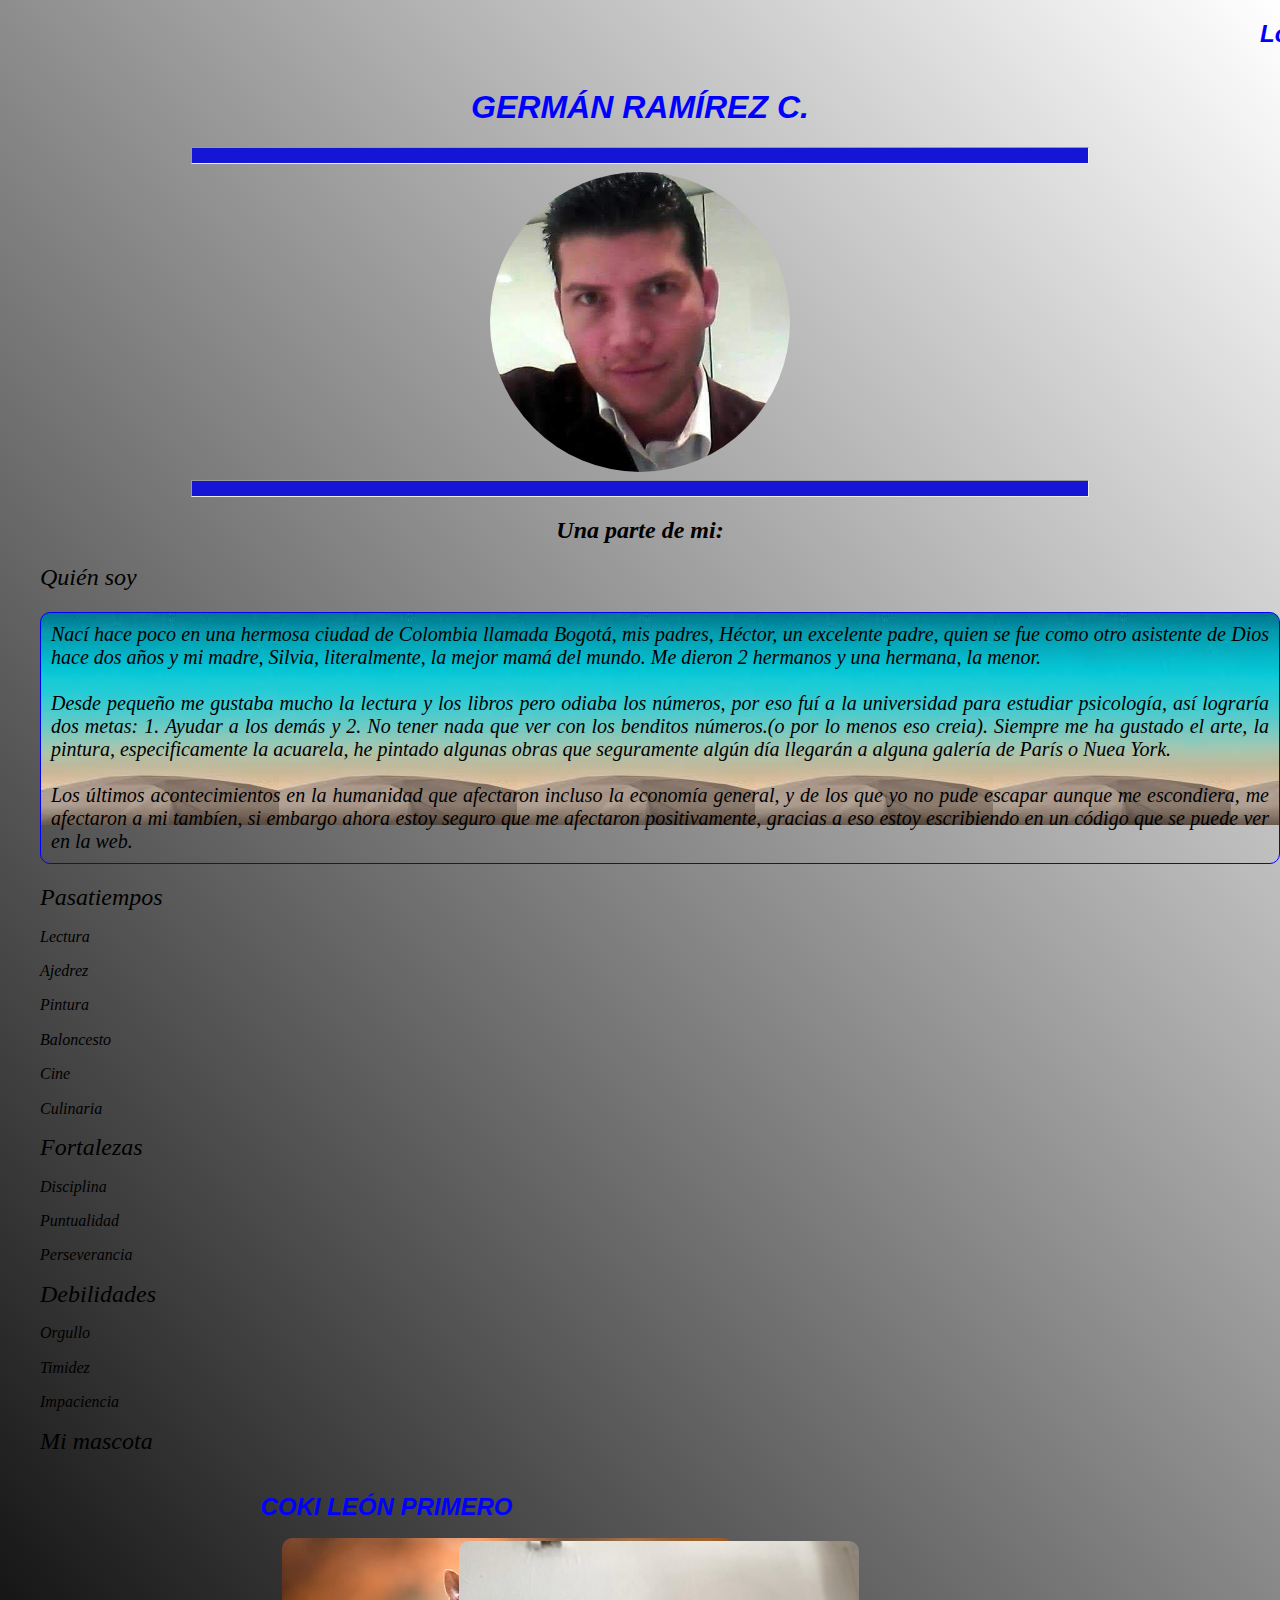
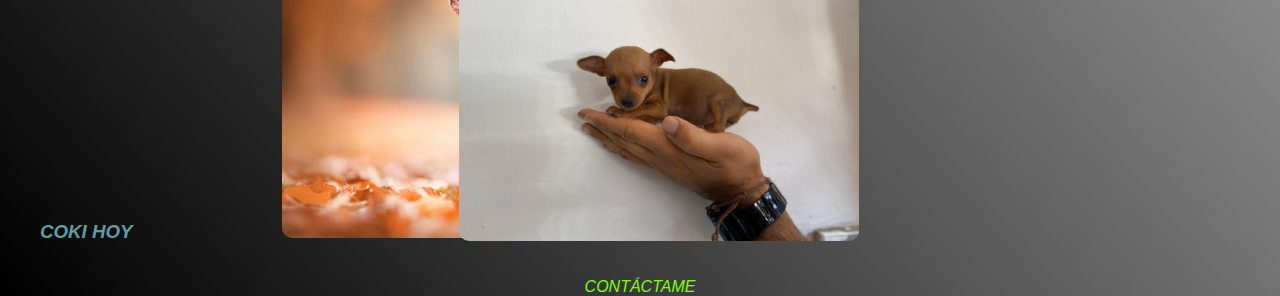
<file: index.html>
<!DOCTYPE html>
<html lang="en">
<head>
  <meta charset="UTF-8">
  <meta http-equiv="X-UA-Compatible" content="IE=edge">
  <meta name="viewport" content="width=device-width, initial-scale=1.0">
  <link rel="stylesheet" href="./style.css">
  <link rel="stylesheet" href="./normalize.css" />
  <title>Mi Blog</title>
</head>
<body>

  <div></i> <a class="login" href="login.html" target="_blank"><i class="fa-solid fa-lock-keyhole">
     <i class="fa-solid fa-lock-keyhole"></i><h2 class="ingreso">Login</h2></a>

    
  <h1 class="titulo">GERMÁN RAMÍREZ C.</h1>
  </div>
  
 
    <hr class="linea">

    <img class="grc" src="./images/fotogerman.jpeg" alt="">

    <hr class="linea">
  
  <h2 class="subtitulo">Una parte de mi:</h2>
<ul>
    <li class="secciones">Quién soy</li>
    <p class="descripcion">Nací hace poco en una hermosa ciudad de Colombia llamada Bogotá, mis padres,
         Héctor, un excelente padre, quien se fue como otro asistente de Dios hace dos años y mi
          madre, Silvia, literalmente, la mejor mamá del mundo. 
          Me dieron 2 hermanos y una hermana, la menor. <br><br>
           Desde pequeño me gustaba mucho la lectura y los
            libros pero odiaba los números, por eso fuí a la 
            universidad para estudiar psicología, así lograría 
            dos metas: 1. Ayudar a los demás y 2. No tener nada 
            que ver con los benditos números.(o por lo menos eso creia). Siempre me ha 
            gustado el arte, la pintura, especificamente la 
            acuarela, he pintado algunas obras que seguramente 
            algún día llegarán a alguna galería de París o Nuea York. <br><br> Los últimos 
        acontecimientos en la humanidad que afectaron incluso la economía 
    general, y de los que yo no pude escapar aunque me escondiera, me afectaron a mi tambíen, si embargo ahora estoy seguro que me afectaron 
positivamente, gracias a eso estoy escribiendo en un código que se puede ver en la web.</p>
<div><li class="secciones">Pasatiempos</li>
    <p>Lectura</p>
    <p>Ajedrez</p>
    <p>Pintura</p>
    <p>Baloncesto</p>
    <p>Cine</p>
    <p>Culinaria</p>
</div>
<div>
    <li class="secciones">Fortalezas</li>
    <p>Disciplina</p>
    <p>Puntualidad</p>
    <p>Perseverancia</p>
</div>
<div>
    <li class="secciones">Debilidades</li>
    <p>Orgullo</p>
    <p>Timidez</p>
    <p>Impaciencia</p>
</div>   
<div class="padre"> 
    <li class="secciones">Mi mascota</li><br>
    <h2 class="nombremas">COKI LEÓN PRIMERO</h2>
    <h3 class="cp">COKI PEQUEÑO<img class="coki1" src="./images/cokipeque.jpg" alt="coki pequeño"></h3><br> 
    <h3 class="ch">COKI HOY<img class="coki2" src="./images/cokihoy.jpg" alt="coki hoy"></h3>
</div>
  </ul>

  <footer class="footer">CONTÁCTAME</footer>
</body>
</html>
</file>
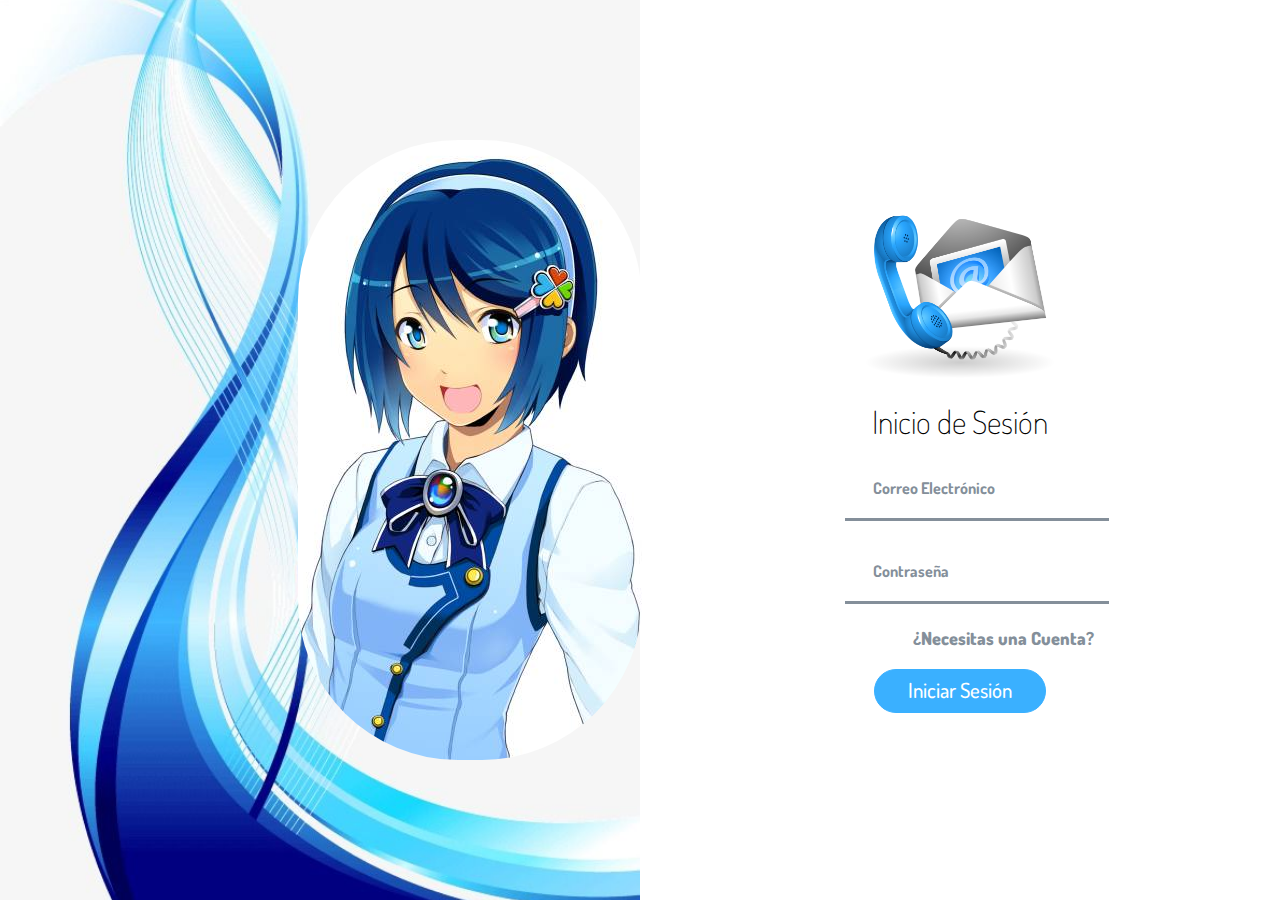
<file: login.html>
<!DOCTYPE html>
<html lang="es">
  <head>
    <meta charset="UTF-8" />
    <meta name="viewport" content="width=device-width, initial-scale=1.0" />
    <link rel="preconnect" href="https://fonts.gstatic.com" />
    <link
      href="https://fonts.googleapis.com/css2?family=Dosis:wght@200;500;700;800&display=swap"
      rel="stylesheet"
    />
    <link
      rel="stylesheet"
      href="https://use.fontawesome.com/releases/v5.15.1/css/all.css"
      integrity="sha384-vp86vTRFVJgpjF9jiIGPEEqYqlDwgyBgEF109VFjmqGmIY/Y4HV4d3Gp2irVfcrp"
      crossorigin="anonymous"
    />
    <!-- <link rel="stylesheet" href="./style.css"> -->
    <link rel="stylesheet" href="./main.css">
    <link rel="stylesheet" href="./normalize.css" />
    <title>Login</title>
  </head>
  <body>
    <main class="login-design">
      <div class="waves">
        <img class="contactoweb" src="./images/contactoweb.jpg" alt="" />
      </div>
      <div class="login">
        <div class="login-data">
          <img class="contact" src="./images/contact2.jpg" alt="" />
          <h1>Inicio de Sesión</h1>
          <form action="#" class="login-form">
            <div class="input-group">
              <label class="input-fill">
                <input type="email" name="email" id="email" required />
                <span class="input-label">Correo Electrónico</span>
                <i class="fas fa-envelope"></i>
              </label>
            </div>
            <div class="input-group">
              <label class="input-fill">
                <input type="password" name="password" id="password" required />
                <span class="input-label">Contraseña</span>
                <i class="fas fa-lock"></i>
              </label>
            </div>
            <a href="#">¿Necesitas una Cuenta?</a>
            <input type="submit" value="Iniciar Sesión" class="btn-login" />
          </form>
        </div>
      </div>
    </main>
  </body>
</html>
</file>
<file: style.css>
body {
    background: linear-gradient(50deg, black, white);
}

ul  {
    list-style: none;
   
}

.titulo {
    color: blue;
    text-align: center;
    font-family: sans-serif;
    
}

.ingreso {

    margin-left: 630px;
    display: inline-block;
    align-items: center;
    color: blue;
    font-family: sans-serif;
    
}

.fa-solid .fa-lock-keyhole {

    margin: 0 auto;
    color: blue;
    margin-left: 630px;
}

.linea {
    background-color: rgb(21, 21, 213) ;
    height: 15px;
    width: 70%;
}

.subtitulo {
    text-align: center;
}

.grc {
    display: block;
    margin: 0px auto;
    height: 300px;
    border-radius: 150px;
    -webkit-border-radius: 150px;
    -moz-border-radius: 150px;
    -ms-border-radius: 150px;
    -o-border-radius: 150px;
}

.descripcion {

    text-align: justify;
    font-size: 20px;
    background-image: url(./images/paisaje2.jpg);
    background-repeat: repeat-x;
    border-color: blue;
    border:1px solid blue;
    border-radius:10px;
    padding:10px;
    -webkit-border-radius:10px;
    -moz-border-radius:10px;
    -ms-border-radius:10px;
    -o-border-radius:10px;
}

@media screen and (max-width: 858px){

    .descripcion {

        text-align: justify;
        font-size: 20px;
        background-image: url(./images/paisaje2.jpg);
        background-repeat: repeat-y;
        border-color: blue;
        border:1px solid blue;
        border-radius:10px;
        padding:10px;
        -webkit-border-radius:10px;
        -moz-border-radius:10px;
        -ms-border-radius:10px;
        -o-border-radius:10px;
    }
}

.padre {
    display: inline-block;
}

.nombremas {

    text-align: center;
    color: blue;
    font-family: sans-serif;
}

.cp {
    text-align: center;
    color: cadetblue;
    font-family: sans-serif;
}
.ch {
    text-align: center;
    color:cadetblue;
    font-family: sans-serif;
}

.coki1 {

    display: inline-block;
    position: absolute;
    height: 300px;
    width: 400px;
    border-radius: 10px;
    -webkit-border-radius: 10px;
    -moz-border-radius: 10px;
    -ms-border-radius: 10px;
    -o-border-radius: 10px;
    /* display: inline-block;
    margin-left: 50px ; */
    
}

.coki2 {

    margin-top: -80px;
    margin-left: 150px;
    height: 300px;
    border-radius: 10px;
    -webkit-border-radius: 10px;
    -moz-border-radius: 10px;
    -ms-border-radius: 10px;
    -o-border-radius: 10px;
    
        
       
}

.secciones {
    font-size: x-large;
    color: black;
}

.footer {

    color: chartreuse;
    text-align: center;
    font-family: sans-serif;
}

/* login */
</file>
<file: main.css>
body {
  font-family: 'Dosis', sans-serif;
}

.login-design {
  display: grid;
  grid-template-columns: repeat(2, 50%);
  height: 100vh;
}

.waves {
  background-image: url('./images/fondologin.jpg');
  background-repeat: no-repeat;
  background-size: cover;
  background-position: center;
  display: flex;
  justify-content: center;
  align-items: center;
}

.contactoweb {
  border-radius: 160px;
  -webkit-border-radius: 160px;
  -moz-border-radius: 160px;
  -ms-border-radius: 160px;
  -o-border-radius: 160px;
  margin-left: 300px;
}

.login {
  display: flex;
  justify-content: center;
  align-items: center;
}

.login-data {
  text-align: center;
  width: 60%;
}

.login-data h1 {
  font-weight: 200;
}

.input-group {
  position: relative;
  width: 60%;
  margin: 0 auto;
  margin-bottom: 1.5rem;
}

.input-fill input {
  border: none;
  border-bottom: 3px solid #848f9a;
  width: 100%;
  height: 2rem;
  font-size: 1.0625rem;
  padding-left: 2rem;
  line-height: 147.6%;
  padding-top: 1rem;
  padding-bottom: 0.5rem;
}

.input-fill input:focus {
  outline: none;
  border-color: #baef1a;
}

.input-fill input:hover {
  background-color: #e9ecef;
}

.input-fill input:focus + .input-label {
  top: 0;
  margin-bottom: 2rem;
  color: #6c1aef;
}

.input-fill input:focus ~ i {
  color: #6c1aef;
}

.input-fill .input-label {
  position: absolute;
  top: 15px;
  left: 28px;
  line-height: 147.6%;
  color: #848f9a;
  transition: top 0.2s;
  font-weight: 700;
}

.input-fill i {
  position: absolute;
  top: 19px;
  left: 0;
  color: #848f9a;
  font-size: 1.5rem;
}

.login-form a {
  display: block;
  width: 85%;
  text-align: right;
  text-decoration: none;
  color: #848f9a;
  margin-bottom: 1.3rem;
  font-weight: 800;
  transition: 0.3s ease-in-out all;
  font-size: 18px;
}

.login-form a:hover {
  color: #3AB0FF;
}

.btn-login {
  border-radius: 3rem;
  width: 45%;
  border: 1px solid #3AB0FF;
  line-height: 1.6rem;
  font-size: 1.3rem;
  background-color: #3AB0FF;
  color: #ffffff;
  padding: 0.5rem 0;
  transition: 0.3s ease-in-out all;
  font-weight: 500;
}

.btn-login:hover {
  cursor: pointer;
  background-color: #ffffff;
  color: #6c1aef;
}

.contact {
  width: 50%;
}
</file>
